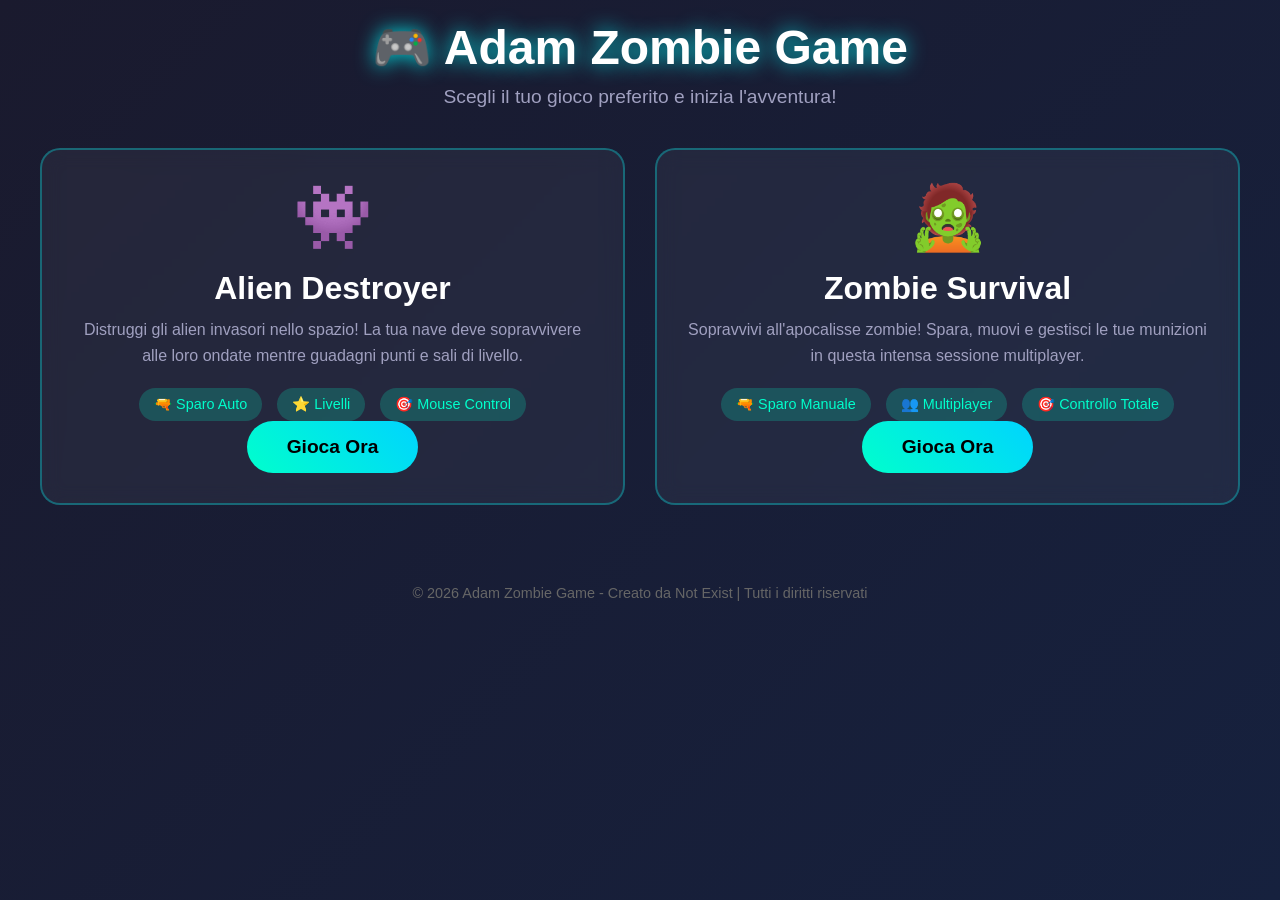
<file: index.html>
<!DOCTYPE html>
<html lang="it">
<head>
    <meta charset="UTF-8">
    <meta name="viewport" content="width=device-width, initial-scale=1.0">
    <title>Adam Zombie Game - Selettore Giochi</title>
    <style>
        #gameContainer {
            display: none;
            position: fixed;
            top: 0;
            left: 0;
            width: 100%;
            height: 100%;
            background: rgba(0, 0, 0, 0.95);
            z-index: 2000;
            justify-content: center;
            align-items: center;
        }

        #gameCanvas {
            border: 3px solid #00ffcc;
            box-shadow: 0 0 50px rgba(0, 255, 204, 0.5);
            max-width: 95%;
            max-height: 90%;
        }

        #closeBtn {
            position: fixed;
            top: 20px;
            right: 20px;
            background: rgba(255, 51, 102, 0.8);
            color: white;
            border: none;
            padding: 15px 30px;
            font-size: 1.2em;
            border-radius: 10px;
            cursor: pointer;
            z-index: 2001;
            transition: all 0.3s ease;
        }

        #closeBtn:hover {
            background: rgba(255, 51, 102, 1);
            transform: scale(1.1);
        }

        #loadingScreen {
            position: fixed;
            top: 0;
            left: 0;
            width: 100%;
            height: 100%;
            background: rgba(0, 0, 0, 0.98);
            z-index: 3000;
            display: none;
            justify-content: center;
            align-items: center;
            flex-direction: column;
        }

        #loadingSpinner {
            width: 80px;
            height: 80px;
            border: 8px solid rgba(0, 255, 204, 0.3);
            border-top-color: #00ffcc;
            border-radius: 50%;
            animation: spin 1s linear infinite;
        }

        @keyframes spin {
            to { transform: rotate(360deg); }
        }

        #loadingText {
            margin-top: 20px;
            font-size: 1.5em;
            color: #00ffcc;
        }

        * {
            margin: 0;
            padding: 0;
            box-sizing: border-box;
        }

        body {
            font-family: 'Segoe UI', Tahoma, Geneva, Verdana, sans-serif;
            background: linear-gradient(135deg, #1a1a2e 0%, #16213e 100%);
            min-height: 100vh;
            color: #fff;
            padding: 20px;
        }

        .container {
            max-width: 1200px;
            margin: 0 auto;
            text-align: center;
        }

        h1 {
            font-size: 3em;
            margin-bottom: 10px;
            text-shadow: 0 0 20px rgba(0, 255, 255, 0.8);
            animation: glow 2s ease-in-out infinite alternate;
        }

        @keyframes glow {
            from { text-shadow: 0 0 10px rgba(0, 255, 255, 0.5); }
            to { text-shadow: 0 0 30px rgba(0, 255, 255, 1); }
        }

        .subtitle {
            font-size: 1.2em;
            margin-bottom: 40px;
            color: #a0a0c0;
        }

        .games-grid {
            display: grid;
            grid-template-columns: repeat(auto-fit, minmax(350px, 1fr));
            gap: 30px;
            margin-top: 40px;
        }

        .game-card {
            background: rgba(255, 255, 255, 0.05);
            border-radius: 20px;
            padding: 30px;
            backdrop-filter: blur(10px);
            border: 2px solid rgba(0, 255, 255, 0.3);
            transition: all 0.3s ease;
            cursor: pointer;
        }

        .game-card:hover {
            transform: translateY(-10px);
            box-shadow: 0 20px 40px rgba(0, 255, 255, 0.3);
            border-color: #00ffcc;
        }

        .game-icon {
            font-size: 4em;
            margin-bottom: 15px;
        }

        .alien-icon { color: #00ffff; }
        .zombie-icon { color: #ff3366; }

        .game-title {
            font-size: 2em;
            margin-bottom: 10px;
        }

        .game-desc {
            color: #a0a0c0;
            margin-bottom: 20px;
            line-height: 1.6;
        }

        .play-btn {
            background: linear-gradient(45deg, #00ffcc, #00d4ff);
            color: #000;
            border: none;
            padding: 15px 40px;
            font-size: 1.2em;
            border-radius: 30px;
            cursor: pointer;
            font-weight: bold;
            transition: all 0.3s ease;
        }

        .play-btn:hover {
            transform: scale(1.1);
            box-shadow: 0 0 30px rgba(0, 255, 204, 0.6);
        }

        .features {
            display: flex;
            justify-content: center;
            gap: 15px;
            margin-top: 15px;
            flex-wrap: wrap;
        }

        .feature-tag {
            background: rgba(0, 255, 204, 0.2);
            padding: 8px 15px;
            border-radius: 20px;
            font-size: 0.9em;
            color: #00ffcc;
        }

        footer {
            margin-top: 60px;
            padding: 20px;
            color: #666;
            font-size: 0.9em;
        }

        .status {
            position: fixed;
            top: 20px;
            right: 20px;
            background: rgba(0, 0, 0, 0.8);
            padding: 15px 25px;
            border-radius: 10px;
            backdrop-filter: blur(10px);
            z-index: 1000;
        }

        .status.hidden { display: none; }
    </style>
</head>
<body>
    <div class="container">
        <h1>🎮 Adam Zombie Game</h1>
        <p class="subtitle">Scegli il tuo gioco preferito e inizia l'avventura!</p>

        <div class="games-grid">
            <!-- Alien Destroyer -->
            <div class="game-card" onclick="loadGame('alien')">
                <div class="game-icon alien-icon">👾</div>
                <h2 class="game-title">Alien Destroyer</h2>
                <p class="game-desc">
                    Distruggi gli alien invasori nello spazio! La tua nave deve sopravvivere alle loro ondate mentre guadagni punti e sali di livello.
                </p>
                <div class="features">
                    <span class="feature-tag">🔫 Sparo Auto</span>
                    <span class="feature-tag">⭐ Livelli</span>
                    <span class="feature-tag">🎯 Mouse Control</span>
                </div>
                <button class="play-btn">Gioca Ora</button>
            </div>

            <!-- Zombie Game -->
            <div class="game-card" onclick="loadGame('zombie')">
                <div class="game-icon zombie-icon">🧟</div>
                <h2 class="game-title">Zombie Survival</h2>
                <p class="game-desc">
                    Sopravvivi all'apocalisse zombie! Spara, muovi e gestisci le tue munizioni in questa intensa sessione multiplayer.
                </p>
                <div class="features">
                    <span class="feature-tag">🔫 Sparo Manuale</span>
                    <span class="feature-tag">👥 Multiplayer</span>
                    <span class="feature-tag">🎯 Controllo Totale</span>
                </div>
                <button class="play-btn">Gioca Ora</button>
            </div>
        </div>

        <!-- Loading Screen -->
        <div id="loadingScreen">
            <div id="loadingSpinner"></div>
            <div id="loadingText">Caricamento gioco...</div>
        </div>

        <!-- Game Container -->
        <div id="gameContainer">
            <button id="closeBtn" onclick="closeGame()">❌ Chiudi Gioco</button>
            <canvas id="gameCanvas"></canvas>
        </div>

        <footer>
            &copy; 2026 Adam Zombie Game - Creato da Not Exist | Tutti i diritti riservati
        </footer>

        <script>
            const games = {
                alien: {
                    type: 'alien',
                    canvasId: 'gameCanvas',
                    file: './aliengame/game.js'
                },
                zombie: {
                    type: 'zombie',
                    canvasId: 'gameCanvas',
                    file: './zombie-game/game.js'
                }
            };

            function loadGame(type) {
                const game = games[type];
                if (!game) return alert('Gioco non trovato!');

                // Mostra loader, nascondi contenuto
                document.getElementById('loadingScreen').style.display = 'flex';
                document.getElementById('gameContainer').style.display = 'flex';

                // Rimuovi giochi precedenti
                stopPreviousGame();

                // Carica il gioco selezionato
                const script = document.createElement('script');
                script.src = game.file;

                script.onload = function() {
                    if (game.type === 'alien') {
                        window.gameLoop = startAlienGame();
                    } else if (game.type === 'zombie') {
                        window.gameLoop = startZombieGame();
                    }

                    document.getElementById('loadingScreen').style.display = 'none';
                };

                script.onerror = function() {
                    alert('Errore nel caricamento del gioco!');
                    document.getElementById('gameContainer').style.display = 'none';
                    document.getElementById('loadingScreen').style.display = 'none';
                };

                document.head.appendChild(script);
            }

            function closeGame() {
                stopPreviousGame();
                document.getElementById('gameContainer').style.display = 'none';
                document.getElementById('loadingScreen').style.display = 'none';

                // Pulisci canvas
                const canvas = document.getElementById('gameCanvas');
                canvas.width = 800;
                canvas.height = 600;
            }

            function stopPreviousGame() {
                if (window.gameLoop) {
                    window.gameLoop.running = false;
                    delete window.gameLoop;
                }

                // Rimuovi script precedenti
                const scripts = document.querySelectorAll('script');
                scripts.forEach(s => s.remove());
            }

            function startAlienGame() {
                if (!games.alien) return null;

                // Riconfiguriamo game.js per l'alien
                setupGame('aliengame/game.js', 'gameCanvas');

                const loop = window.gameLoop || {};
                loop.running = true;
                return loop;
            }

            function startZombieGame() {
                if (!games.zombie) return null;

                // Riconfiguriamo game.js per il zombie
                setupGame('zombie-game/game.js', 'gameCanvas');

                const loop = window.gameLoop || {};
                loop.running = true;
                return loop;
            }

            function setupGame(filePath, canvasId) {
                // Script wrapper per caricare i giochi
                const loader = document.createElement('script');
                loader.innerHTML = `
                    fetch('${filePath}')
                        .then(r => r.text())
                        .then(code => {
                            const blob = new Blob([code], {type: 'text/javascript'});
                            const url = URL.createObjectURL(blob);

                            // Rimuovi event listener precedenti
                            if(window.gameCanvas) {
                                window.gameCanvas.removeEventListener('click', _e);
                                window.gameCanvas.removeEventListener('mousemove', _m);
                            }

                            // Nuovo canvas e eventi
                            const canvas = document.getElementById('${canvasId}');
                            canvas.width = 800;
                            canvas.height = 600;

                            window.gameCanvas = canvas;
                            ctx = canvas.getContext('2d');

                            // Carica il gioco
                            eval(code);

                            // Avvia loop se esiste startGame
                            if (typeof startGame === 'function') {
                                setTimeout(() => {
                                    startGame();
                                }, 500);
                            }
                        })
                        .catch(e => console.error('Errore caricamento gioco:', e));
                `;

                document.head.appendChild(loader);
            }

            // Inizializza dimensioni canvas
            let ctx, windowSize = { width: 800, height: 600 };

            function resize() {
                windowSize = {
                    width: Math.min(window.innerWidth - 40, 1200),
                    height: Math.min(window.innerHeight - 40, 700)
                };
            }
        </script>
    </div>
</body>
</html>
</file>
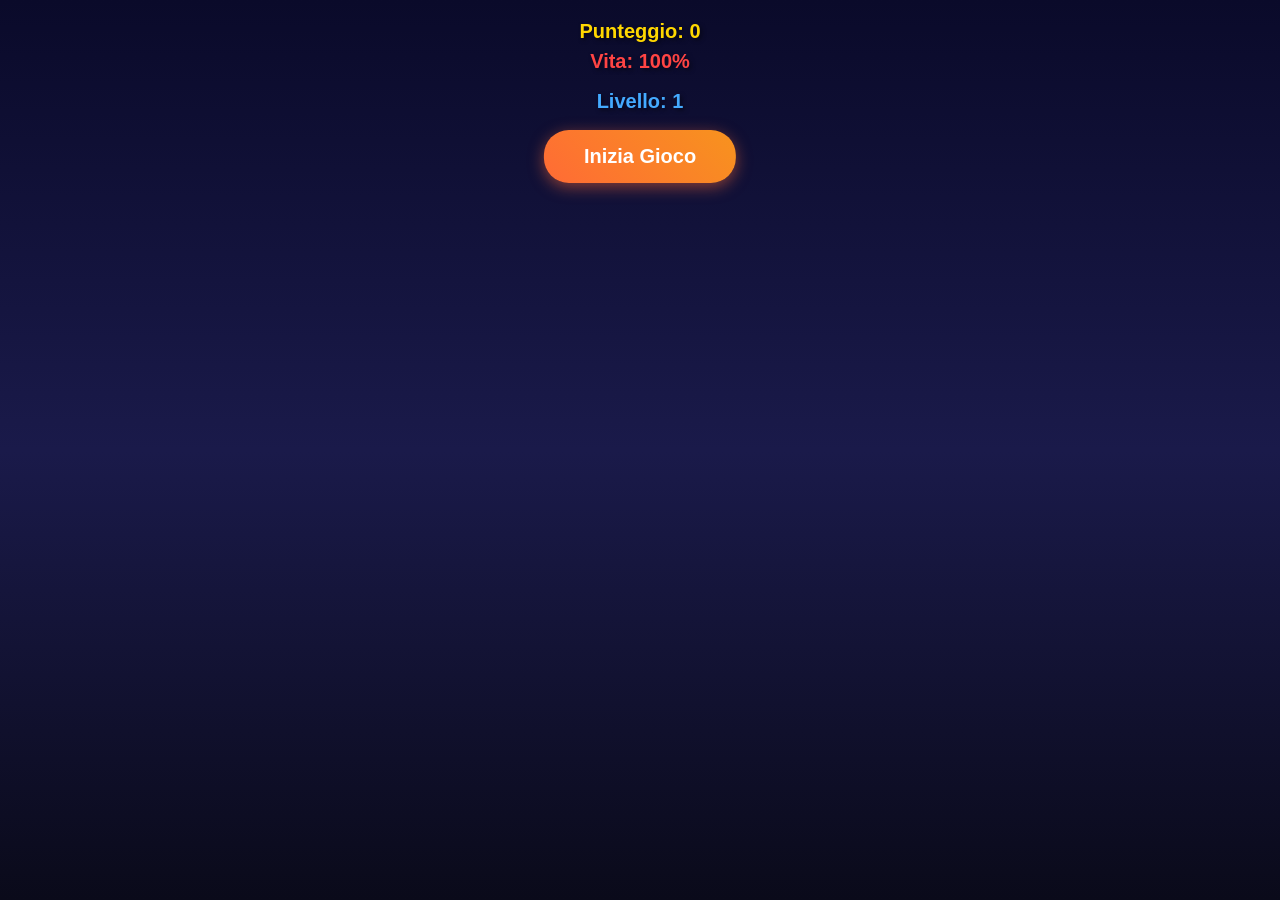
<file: aliengame/alien-space.html>
<!DOCTYPE html>
<html lang="it">
<head>
    <meta charset="UTF-8">
    <meta name="viewport" content="width=device-width, initial-scale=1.0">
    <title>Alien Defender</title>
    <link rel="stylesheet" href="styles.css">
</head>
<body>
    <div id="game-container">
        <canvas id="gameCanvas"></canvas>
        <div id="ui-layer">
            <div id="score-board">Punteggio: <span id="score">0</span></div>
            <div id="health-bar">Vita: <span id="health">100%</span></div>
            <div id="level">Livello: 1</div>
            <button id="start-btn" onclick="startGame()">Inizia Gioco</button>
        </div>
    </div>
    <script src="game.js"></script>
</body>
</html>
</file>
<file: aliengame/styles.css>
* {
    margin: 0;
    padding: 0;
    box-sizing: border-box;
}

body {
    background: #0a0a1a;
    color: #fff;
    font-family: 'Arial', sans-serif;
    overflow: hidden;
}

#game-container {
    position: relative;
    width: 100vw;
    height: 100vh;
}

#gameCanvas {
    display: block;
    background: linear-gradient(180deg, #0a0a2a 0%, #1a1a4a 50%, #0a0a1a 100%);
    z-index: 1;
}

#ui-layer {
    position: absolute;
    top: 0;
    left: 0;
    right: 0;
    bottom: 0;
    z-index: 10;
    pointer-events: none; /* Permette al mouse di raggiungere il canvas attraverso */
}

#score-board, #health-bar, #level {
    position: absolute;
    padding: 10px 20px;
    font-size: 20px;
    font-weight: bold;
    text-shadow: 2px 2px 4px rgba(0,0,0,0.5);
    pointer-events: none; /* Permette al mouse di attraversare gli elementi UI */
}

#score-board {
    top: 10px;
    left: 50%;
    transform: translateX(-50%);
    color: #ffd700;
}

#health-bar {
    top: 40px;
    left: 50%;
    transform: translateX(-50%);
    color: #ff4444;
}

#level {
    top: 80px;
    left: 50%;
    transform: translateX(-50%);
    color: #44aaff;
}

button {
    position: absolute;
    top: 130px;
    left: 50%;
    transform: translateX(-50%);
    padding: 15px 40px;
    font-size: 20px;
    background: linear-gradient(45deg, #ff6b35, #f7931e);
    border: none;
    border-radius: 25px;
    color: white;
    cursor: pointer;
    font-weight: bold;
    box-shadow: 0 4px 15px rgba(255, 107, 53, 0.5);
    transition: transform 0.2s, box-shadow 0.2s;
    pointer-events: auto; /* Il pulsante deve ricevere click */
}

button:hover {
    transform: translateX(-50%) translateY(-2px);
    box-shadow: 0 6px 20px rgba(255, 107, 53, 0.7);
}

button:active {
    transform: translateX(-50%) translateY(2px);
}
</file>
